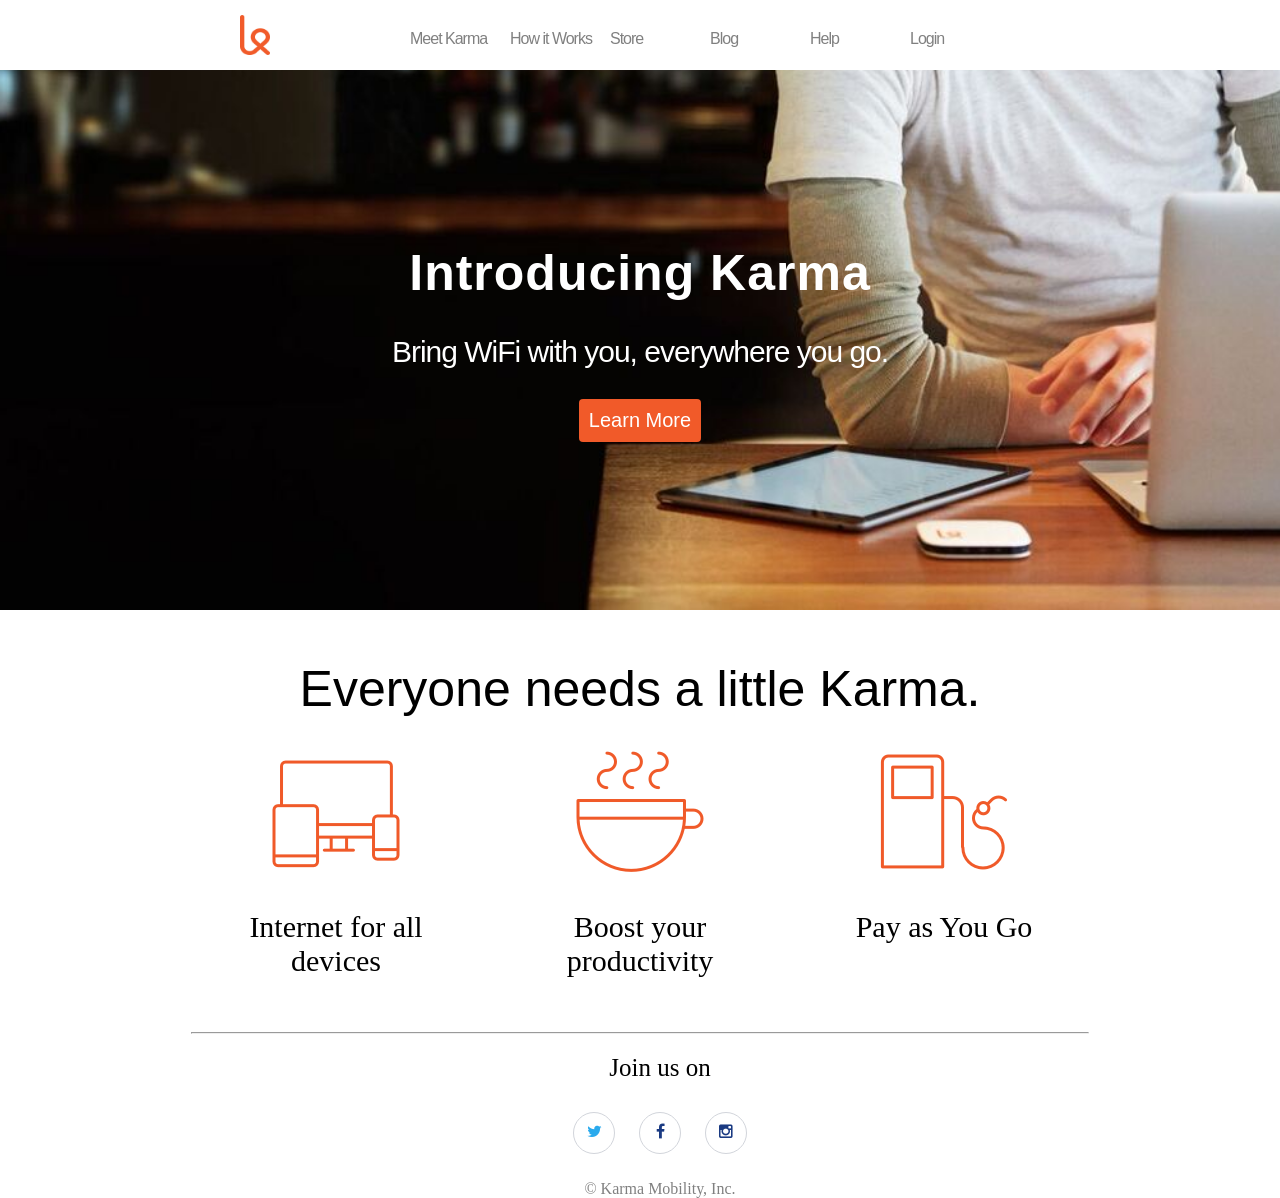
<file: index.html>
<!DOCTYPE html>
<html lang="en">
<head>
	<meta charset="UTF-8">
	<title>karmapage</title>
	<link href="css/karma.css" type="text/css" rel="stylesheet"/>
	<link href="css/font-awesome.min.css" rel="stylesheet"/>
    <link href="imag/karma-logo1.png" type="image/png" rel="icon"/>

</head>
	<body>
		<nav class="navmain">
			<div class="logobar"> 
				

				<img src="imag/karma-logo.png" class="image">

				
				<ul class="menubar">
						<li><a href="#">Meet Karma 
							
						
						</a></li>
						
						<li><a href="#"> How it Works </a></li>
						
						<li><a href="#">Store </a></li>
						
						<li><a href="#">Blog </a></li>
						
						<li><a href="#">Help </a></li>
						
						<li><a href="#">Login </a></li>
					</ul>


			
			</div>	
				
		

		</nav>


		<div class="image2">
				<div class="letter"><h1>Introducing Karma</h1>
				<p>Bring WiFi with you, everywhere you go.</p>
				<button><a href="#"> Learn More </a></button>
				</div>
			
		</div>
		
		<div class="every">Everyone needs a little Karma.
			
		</div>

		
		<div class="threepic">

			<ul>
                <li><img src="imag/cofee.png" />
				<p>Internet for all<br/>
				devices</p>
				</li>
				<li><img src="imag/cofee2.png" />
				<p>Boost your<br/>productivity</p>
				</li>
				<li><img src="imag/refil.png" />
				<p>Pay as You Go</p>
				</li>
			</ul>
		</div> <!--close threepic-->

		<hr>
		
		<div class="joinus"> Join us on

		</div>

		<div class="footer">
				<div id="footer">
					<ul class="footerul">
						<li><a href="#"><i class="fa fa-twitter"></i></a></li>

						<li><a href="#"><i class="fa fa-facebook"></i></a></li>

						<li><a href="#"><i class="fa fa-instagram"></i></a></li>
					</ul>

				</div> 
			


		</div> <!--close social media-->

		<div class="copy"> &copy; Karma Mobility, Inc.
			
		</div>




		




	
	</body>
</html>
</file>
<file: css/karma.css>
body {
    padding: 0;
    margin: 0;
}

/*main section for navigationbar*/
.navmain {
	height:70px;
	width:100%;
	background-color: #fff;
	position: fixed;
	top:0px;
}


/*logo plus dropdown menu*/
.navmain .logobar{

	height:70px;
	width:860px;
	margin-left:auto;
	margin-right:auto;
	
}
.navmain .image{
	width:30px;
	height:40px;
	float:left;
	margin-left:30px;
	margin-top:15px;

}

/* dropdown menu*/
.navmain .menubar{
	margin:0px;
	padding: 0px;
	margin-left: 200px;
	

	
}
.navmain .menubar>li{

	float:left;
	width:100px;
	margin-top:20px;
	padding-top: 10px;
	list-style: none;
	letter-spacing: -1px;

	}

	


.navmain .menubar >li a {
	text-decoration:none;
	display: inline-block;
	text-align: center;
	font-family: 'Open Sans', sans-serif;
    color: gray;
}


.navmain .menubar li a:hover{
	color:black;
	cursor: pointer;

}

.image2 {
    width:100%;
    height:600px;
    background-image: url('../imag/backimage.jpg');	
    background-repeat: no-repeat;
    background-position: center;
    background-size: cover;
    margin-top: 10px;
    overflow: auto; 
}

.letter{

	color:white;
	text-align: center;
	margin-top: 100px;
	padding:100px;


}


.letter h1{
	font-size: 50px;
	letter-spacing: 1px;
	font-family: 'Pontano Sans', sans-serif;
}

.letter p{
	font-size:30px;
	letter-spacing: -1px;
	font-family: 'Open Sans Condensed', sans-serif;
}

.image2 button{
border-color: #f15a29;
background-color: #f15a29;
border-radius: 4px;
padding: 10px;
border-style: none;
text-align: center;
font-size: 20px;
list-style:none; 
}

.image2 button a{
	text-decoration: none;
	color:white; 

}

.image2 button:hover{
	background-color: #E13215;
}

.every{
	text-align: center;
	font-size:50px;
	margin-top: 50px;
	font-family: 'Open Sans Condensed', sans-serif;

}

.threepic{
	padding:0px;
	overflow: auto; 
    text-align: center;
}

.threepic ul {
	margin-top:30px;
    margin-right: auto;
    margin-left: auto;
	padding:0px; 
}

.threepic li {
	margin:0px;
	padding:0px;
	width:300px;
	list-style:none;
    display: inline-block;
    vertical-align: top;
}

.threepic p {
	font-size: 30px;
    text-align: center;
    vertical-align: top;
}

.footer{
	margin-top:20px;
	margin-left:auto;
    margin-right: auto;
    text-align: center;
}

.footerul li{
	width:40px;
	height:30px;
	margin:10px;
	text-align: center;
	padding-top:10px;
	border-radius: 650px 650px 650px 650px;
	list-style:none;
	border: 1px solid #D2D5DB;
    display: inline-block;
}

.fa-twitter{
	color:#2AAAED;
}

.fa-facebook{
	color:#1A3A82;
}

.fa-instagram{
	color:#1A3A82;
}

hr{
	display: block;
	width:70%;
	color: #ECF1F4;
}

.joinus{
	text-align: center;
	font-size:25px;
	vertical-align: top;
	padding-left:40px;
	margin-top:20px;

}

.copy{
	text-align: center;
	color:gray;
	padding-left: 40px;

}
</file>
